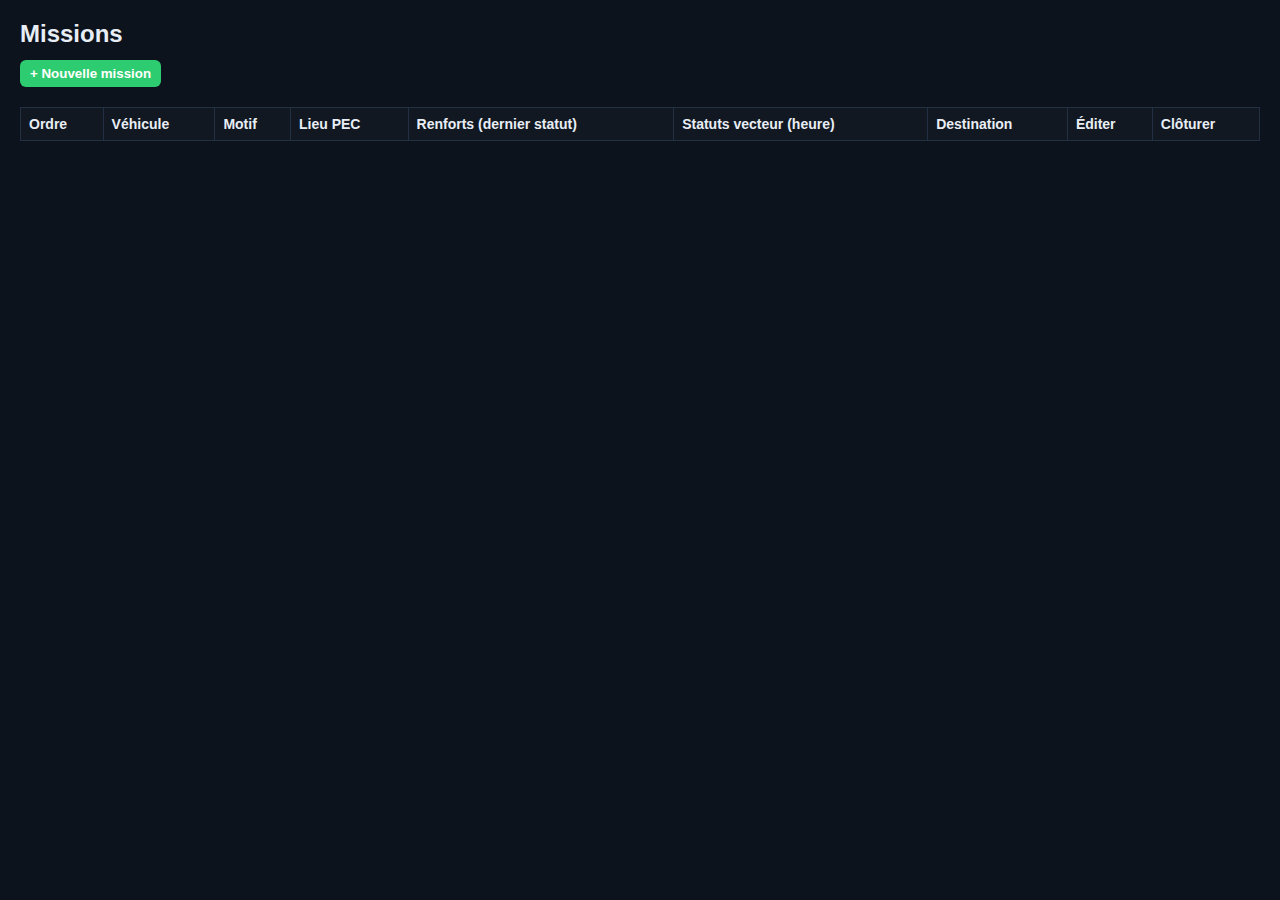
<file: missions.html>
<!DOCTYPE html>
<html lang="fr">
<head>
<meta charset="utf-8">
<meta name="viewport" content="width=device-width,initial-scale=1">
<title>Missions</title>
<style>
  body{background:#0d131c;color:#e8eef5;font-family:Inter,Segoe UI,sans-serif;margin:0;padding:20px}
  h2{margin:0 0 12px}
  table{width:100%;border-collapse:collapse;margin-top:10px}
  th,td{border:1px solid #223044;padding:8px;text-align:left;font-size:14px;vertical-align:top}
  th{background:#121821;position:sticky;top:0;z-index:1}
  tr:nth-child(even){background:#0f1520}
  .btn{padding:6px 10px;border:none;border-radius:6px;cursor:pointer;color:#fff;font-weight:600}
  .btn-add{background:#2ecc71;margin-bottom:10px}
  .btn-edit{background:#00695c}
  .btn-close{background:#b71c1c}
  .btn-status{background:#1e3a8a;margin:2px;font-size:12px}
  .badge{display:inline-block;padding:2px 8px;border-radius:999px;border:1px solid #2c3d52;font-size:12px;background:#0f1520;margin-right:6px}
  .renf{display:flex;flex-wrap:wrap;gap:6px}
  .mut{color:#9fb2c9}

  /* Modal */
  .modal{display:none;position:fixed;inset:0;background:rgba(0,0,0,0.7);justify-content:center;align-items:center;z-index:100}
  .modal-content{background:#121821;border-radius:10px;padding:18px;min-width:380px;max-width:640px;box-shadow:0 10px 40px rgba(0,0,0,.5)}
  .modal h3{margin:0 0 10px}
  .close-modal{float:right;cursor:pointer;font-size:20px}
  .row{display:grid;grid-template-columns:1fr 1fr;gap:10px}
  .row3{display:grid;grid-template-columns:1fr 1fr 1fr;gap:10px}
  .input-row{margin-bottom:10px}
  label{display:block;margin-bottom:4px;font-weight:600}
  input,select{width:100%;padding:6px;border-radius:6px;border:1px solid #2c3d52;background:#0f1520;color:#fff}
  .suggest{position:relative}
  .suggest-list{position:absolute;z-index:50;left:0;right:0;background:#0f1520;border:1px solid #2c3d52;border-radius:6px;display:none;max-height:220px;overflow:auto}
  .opt{padding:6px 8px;border-bottom:1px solid #2c3d52;cursor:pointer}
  .opt:hover{background:#162235}
</style>
</head>
<body>

<script src="store-bridge.js"></script>

<h2>Missions</h2>
<button class="btn btn-add" onclick="openModal()">+ Nouvelle mission</button>

<table id="missionsTable">
  <thead>
    <tr>
      <th>Ordre</th>
      <th>Véhicule</th>
      <th>Motif</th>
      <th>Lieu PEC</th>
      <th>Renforts (dernier statut)</th>
      <th>Statuts vecteur (heure)</th>
      <th>Destination</th>
      <th>Éditer</th>
      <th>Clôturer</th>
    </tr>
  </thead>
  <tbody></tbody>
</table>

<!-- Modal création / édition -->
<div id="missionModal" class="modal">
  <div class="modal-content">
    <span class="close-modal" onclick="closeModal()">&times;</span>
    <h3 id="modalTitle">Nouvelle mission</h3>

    <div class="row">
      <div class="input-row">
        <label>Véhicule</label>
        <input id="mVeh" placeholder="Ex: AS 55 / LH2">
      </div>
      <div class="input-row">
        <label>Type</label>
        <select id="mType">
          <option value="112">112</option>
          <option value="TMS">TMS</option>
          <option value="Prévention">Prévention</option>
          <option value="Logistique">Logistique</option>
        </select>
      </div>
    </div>

    <div class="input-row">
      <label>Motif</label>
      <input id="mMotif" placeholder="Motif du transport">
    </div>

    <div class="row">
      <div class="input-row">
        <label>Lieu de PEC – Rue</label>
        <input id="mRue" placeholder="Rue">
      </div>
      <div class="input-row">
        <label>Numéro / Boîte</label>
        <input id="mNum" placeholder="N° / Boîte">
      </div>
    </div>

    <div class="row">
      <div class="input-row">
        <label>Code postal</label>
        <input id="mCP" maxlength="4" placeholder="Ex: 1310">
      </div>
      <div class="input-row">
        <label>Localité</label>
        <input id="mLocalite" placeholder="Ex: La Hulpe">
      </div>
    </div>

    <div class="input-row">
      <label>Hôpital destination (facultatif)</label>
      <input id="mHopital" placeholder="Commence à taper le nom…">
      <div class="suggest">
        <div id="hospList" class="suggest-list"></div>
      </div>
    </div>

    <div class="input-row">
      <label>Renforts (coche = actif, 2 statuts : Appel / Sur place)</label>
      <div class="row3">
        <label><input type="checkbox" id="rfPompiers"> Pompiers</label>
        <label><input type="checkbox" id="rfPolice"> Police</label>
        <label><input type="checkbox" id="rfSmur"> SMUR</label>
        <label><input type="checkbox" id="rfAmbu"> Ambu 112</label>
        <label><input type="checkbox" id="rfRacs"> RACS</label>
      </div>
    </div>

    <div class="input-row" style="text-align:right">
      <button class="btn btn-add" onclick="saveMission()">Enregistrer</button>
    </div>
  </div>
</div>

<script>
/* ================== Clés Firebase ================== */
const MISSIONS_KEY = "missions_actives";            // source TV & cette page
const ORDER_KEY    = "dispatch_order_numbers";      // réservations numéros d’ordre
const DISPATCH_KEY = "dispatch_parc_vehicules";     // MAJ statut véhicule + km
const HOSP_KEY     = "ref_hospitals";               // cache hôpitaux

/* ================== Etats ================== */
let missions = {};       // {id: {...}}
let orderNumbers = {};   // {"1":"id", "2":"id2", ...}
let dispatchData = {};   // pour MAJ véhicule
let HOSP_CACHE = {};     // {slug: {name,address,cp,localite,lat,lon}}

let editingId = null;

/* ================== Utils ================== */
const z2 = n=>String(n).padStart(2,'0');
const hhmm = (d=new Date()) => `${z2(d.getHours())}:${z2(d.getMinutes())}`;
const esc = s => String(s??"").replace(/[&<>"']/g,m=>({'&':'&amp;','<':'&lt;','>':'&gt;','"':'&quot;',"'":'&#39;'}[m]));
const slug = s => (s||"").toLowerCase().normalize('NFD').replace(/[\u0300-\u036f]/g,'').replace(/[^a-z0-9]+/g,' ').trim().replace(/\s+/g,'-');

function lastStatus(obj){ // retourne dernier label avec heure
  if(!obj) return "";
  const labels = Object.keys(obj);
  if(!labels.length) return "";
  // enregistrements au fil des clics : on affiche le dernier posé
  const last = labels.reduce((acc,k)=> acc.time && obj[k] < acc.time ? acc : {label:k, time:obj[k]} , {label:"",time:""});
  return `${last.label} ${last.time||""}`.trim();
}

/* ================== Flows ================== */
const FLOW_112 = ["Appel","Départ","Sur place","En charge vers hôpital","À l'hôpital","Retour disponible","Retour indisponible","Rentré au poste"];
const FLOW_TMS = ["Départ","Sur place","En charge vers destination","À destination","Retour disponible","Retour indisponible","Rentré au poste"];

/* ================== Numéros d’ordre ================== */
async function loadOrders(){ orderNumbers = await readKey(ORDER_KEY) || {}; }
async function saveOrders(){ await updateKey(ORDER_KEY, orderNumbers); }
function nextOrderNumber(max=99){
  for(let i=1;i<=max;i++){ const s=String(i); if(!orderNumbers[s]) return s; }
  return null;
}
async function releaseOrderNumber(missionId){
  for(const [num,id] of Object.entries(orderNumbers)){
    if(id===missionId){ delete orderNumbers[num]; await saveOrders(); return; }
  }
}

/* ================== Hôpitaux (cache + recherche) ================== */
async function loadHospCache(){ HOSP_CACHE = await readKey(HOSP_KEY) || {}; }
function showHospList(items){
  const box = document.getElementById('hospList');
  if(!items?.length){ box.style.display='none'; box.innerHTML=''; return; }
  box.innerHTML = items.map(it=>`
    <div class="opt" data-sl="${esc(it.slug)}">
      <div style="font-weight:700">${esc(it.name)}</div>
      <div class="mut" style="font-size:12px">${esc([it.address, it.cp, it.localite].filter(Boolean).join(' '))}</div>
    </div>`).join("");
  box.style.display='block';
  box.querySelectorAll('.opt').forEach(el=>{
    el.onclick = ()=>{
      const s = el.dataset.sl;
      const h = HOSP_CACHE[s];
      if(!h) return;
      document.getElementById('mHopital').value = h.name;
      // Pré-remplit destination (si tu gardes la même structure PEC/dest)
      document.getElementById('mRue').value = h.address || "";
      document.getElementById('mNum').value = "";
      document.getElementById('mCP').value = h.cp || "";
      document.getElementById('mLocalite').value = h.localite || "";
      box.style.display='none';
    };
  });
}
async function searchHospitalOnline(q){
  const url = `https://nominatim.openstreetmap.org/search?format=json&addressdetails=1&limit=8&q=${encodeURIComponent(q+' Belgium hospital')}`;
  const r = await fetch(url, { headers:{'Accept-Language':'fr'} });
  const j = await r.json();
  return j.map(o=>{
    const a=o.address||{};
    const name = (a.hospital || a.medical || o.display_name.split(',')[0] || q).trim();
    return {
      slug: slug(name),
      name,
      address: [a.road, a.house_number].filter(Boolean).join(' ') || '',
      cp: a.postcode || '',
      localite: a.town || a.city || a.village || a.municipality || '',
      lat: parseFloat(o.lat), lon: parseFloat(o.lon)
    };
  });
}
async function findHospitals(q){
  q = (q||"").trim(); if(q.length<2) return [];
  const qslug = slug(q);
  const cached = Object.values(HOSP_CACHE).filter(h =>
    slug(h.name).includes(qslug) || (h.localite && slug(h.localite).includes(qslug))
  ).slice(0,8);
  if(cached.length) return cached.map(h=>({...h, slug: slug(h.name)}));
  const online = await searchHospitalOnline(q);
  if(online.length){
    online.forEach(h=>{
      const s = slug(h.name);
      if(!HOSP_CACHE[s]) HOSP_CACHE[s]=h;
    });
    await updateKey(HOSP_KEY, HOSP_CACHE);
  }
  return online;
}
// brancher l’input
let hospDebounce;
document.getElementById('mHopital').addEventListener('input', e=>{
  clearTimeout(hospDebounce);
  const q=e.target.value;
  hospDebounce=setTimeout(async ()=>{
    const res = await findHospitals(q);
    showHospList(res);
  }, 200);
});
document.addEventListener('click', (e)=>{
  if(!document.getElementById('hospList').contains(e.target) && e.target.id!=="mHopital"){
    document.getElementById('hospList').style.display='none';
  }
});

/* ================== Modal ================== */
function openModal(id=null){
  editingId = id;
  document.getElementById('missionModal').style.display='flex';
  document.getElementById('modalTitle').textContent = id ? "Éditer mission" : "Nouvelle mission";
}
function closeModal(){
  document.getElementById('missionModal').style.display='none';
  ['mVeh','mMotif','mRue','mNum','mCP','mLocalite','mHopital'].forEach(id=>document.getElementById(id).value='');
  ['rfPompiers','rfPolice','rfSmur','rfAmbu','rfRacs'].forEach(id=>document.getElementById(id).checked=false);
}

/* ================== TV bridge ================== */
function toTvPayload(m){
  // On envoie CP/ville du lieu PEC par défaut (ou de destination si à l’hôpital / en charge)
  let cp = m.adresse?.cp || "";
  let loc = m.adresse?.ville || "";
  if (m.statutActuel==="En charge vers hôpital" || m.statutActuel==="À l'hôpital"){
    cp = m.dest?.cp || cp;
    loc = m.dest?.ville || loc;
  }
  return {
    id: m.id,
    order: m.order,
    type: m.type || "",
    statut: m.statutActuel || "",
    vehicule: m.veh || "",
    equipage: [m.XO,m.S,m.PS].filter(Boolean).join(' / ') || "",
    code_postal: cp,
    localite: loc,
    lat: m.dest?.lat || m.adresse?.lat || null,
    lon: m.dest?.lon || m.adresse?.lon || null,
    timestamp: Date.now()
  };
}
async function publishMissionToTv(m){ await updateKey(MISSIONS_KEY, { [m.id]: toTvPayload(m) }); }
async function updateMissionOnTv(m){ await updateKey(MISSIONS_KEY, { [m.id]: toTvPayload(m) }); }
async function removeMissionFromTv(id){ await updateKey(MISSIONS_KEY, { [id]: null }); }

/* ================== CRUD Missions ================== */
function normalizeMissionBase(id, orderNum, form){
  const renfortsInit = (type)=>({
    pompiers: { actif: form.rfPompiers, appel:"", sur_place:"" },
    police:   { actif: form.rfPolice,   appel:"", sur_place:"" },
    smur:     { actif: form.rfSmur,     appel:"", sur_place:"" },
    ambu:     { actif: form.rfAmbu,     appel:"", sur_place:"" },
    racs:     { actif: form.rfRacs,     appel:"", sur_place:"" }
  });

  const m = {
    id, order: orderNum,
    veh: form.veh, type: form.type, motif: form.motif,
    adresse: { rue: form.rue, num: form.num, cp: form.cp, ville: form.localite },
    dest: {}, // rempli si hôpital choisi
    renforts: renfortsInit(form.type),
    statuts: {}, statutActuel: "",
    kmDep: "", kmRet: "", done:false,
    timestamp: Date.now()
  };

  if (form.hopital && HOSP_CACHE[slug(form.hopital)]){
    const h = HOSP_CACHE[slug(form.hopital)];
    m.dest = { hopital:h.name, address:h.address, cp:h.cp, ville:h.localite, lat:h.lat, lon:h.lon };
  }

  // Statut initial
  if (form.type==="112"){
    m.statuts["Appel"] = hhmm();
    m.statutActuel = "Appel";
    // Renforts cochés : marquer "Appel" simultané
    Object.entries(m.renforts).forEach(([k,v])=>{
      if(v.actif) v.appel = m.statuts["Appel"];
    });
  }else{
    // TMS commence sans "Appel"
    m.statutActuel = "";
  }

  return m;
}

async function saveMission(){
  const form = {
    veh: document.getElementById('mVeh').value.trim(),
    type: document.getElementById('mType').value,
    motif: document.getElementById('mMotif').value.trim(),
    rue: document.getElementById('mRue').value.trim(),
    num: document.getElementById('mNum').value.trim(),
    cp:  document.getElementById('mCP').value.trim(),
    localite: document.getElementById('mLocalite').value.trim(),
    hopital: document.getElementById('mHopital').value.trim(),
    rfPompiers: document.getElementById('rfPompiers').checked,
    rfPolice:   document.getElementById('rfPolice').checked,
    rfSmur:     document.getElementById('rfSmur').checked,
    rfAmbu:     document.getElementById('rfAmbu').checked,
    rfRacs:     document.getElementById('rfRacs').checked
  };
  if(!form.veh){ alert("Indique un véhicule"); return; }
  if(!form.motif){ alert("Motif requis"); return; }

  // Numéro d’ordre
  const orderNum = nextOrderNumber();
  if(!orderNum){ alert("Aucun numéro d’ordre disponible."); return; }

  const id = String(Date.now());
  const m = normalizeMissionBase(id, orderNum, form);

  // Réserver ordre + enregistrer mission live
  orderNumbers[orderNum] = id; await saveOrders();
  missions[id] = m;

  // MAJ dispatch : véhicule Sorti
  try{
    dispatchData[form.veh] = dispatchData[form.veh] || {};
    dispatchData[form.veh].statut = "Sorti";
    await updateKey(DISPATCH_KEY, { [form.veh]: dispatchData[form.veh] });
  }catch{}

  // Publier à la TV
  await publishMissionToTv(m);

  closeModal();
  renderTable();
}

/* Renforts: toggle "Appel"/"Sur place" */
async function setRenfortStatus(id, key, which){
  const m = missions[id]; if(!m) return;
  m.renforts = m.renforts || {};
  m.renforts[key] = m.renforts[key] || {actif:true, appel:"", sur_place:""};
  if(which==="Appel") m.renforts[key].appel = hhmm();
  if(which==="Sur place") m.renforts[key].sur_place = hhmm();
  await updateKey(MISSIONS_KEY, { [id]: toTvPayload(m) }); // pour la TV on enverra l’état global
  renderTable();
}

/* Statuts vecteur */
async function setStatut(id, st){
  const m = missions[id]; if(!m) return;
  const flow = (m.type==="112") ? FLOW_112 : FLOW_TMS;
  if(!flow.includes(st)) return;
  m.statuts = m.statuts || {};
  m.statuts[st] = hhmm();
  m.statutActuel = st;
  await updateKey(MISSIONS_KEY, { [id]: toTvPayload(m) });
  renderTable();
}

/* Edition (ajout renfort / hôpital) */
async function editMission(id){
  const m = missions[id]; if(!m) return;
  const h = prompt("Hôpital destination (laisser vide si inchangé):", m.dest?.hopital||"");
  if(h){
    // si cache connu, on enrichit
    const s = slug(h);
    if(HOSP_CACHE[s]){
      const o = HOSP_CACHE[s];
      m.dest = { hopital:o.name, address:o.address, cp:o.cp, ville:o.localite, lat:o.lat, lon:o.lon };
    }else{
      m.dest = { hopital:h };
    }
  }
  const rf = prompt("Ajouter un renfort ? (pompiers/police/smur/ambu/racs)");
  if(rf && ["pompiers","police","smur","ambu","racs"].includes(rf)){
    m.renforts = m.renforts || {};
    m.renforts[rf] = m.renforts[rf] || {actif:false,appel:"",sur_place:""};
    m.renforts[rf].actif = true;
  }
  await updateKey(MISSIONS_KEY, { [id]: toTvPayload(m) });
  renderTable();
}

/* Clôture : demande km, libère ordre, retire de TV et met à jour dispatch */
async function closeMission(id){
  const m = missions[id]; if(!m) return;
  const km = prompt("Kilométrage final du vecteur :");
  if(km===null) return;
  const kmNum = parseInt(km,10);
  if(!(kmNum>0)){ alert("Kilométrage invalide."); return; }

  // MAJ dispatch: km + dispo/indispo selon dernier statut
  try{
    const v = m.veh;
    dispatchData[v] = dispatchData[v] || {};
    dispatchData[v].km = String(kmNum);
    const last = m.statutActuel || "";
    if (last==="Retour indisponible"){ dispatchData[v].statut="Indisponible"; }
    else { dispatchData[v].statut="Disponible"; }
    await updateKey(DISPATCH_KEY, { [v]: dispatchData[v] });
  }catch{}

  // Libère order + supprime TV + mémoire locale
  await releaseOrderNumber(id);
  await removeMissionFromTv(id);
  delete missions[id];
  renderTable();
}

/* ================== Rendu tableau ================== */
function renderMissionsRow(m){
  const flow = (m.type==="112") ? FLOW_112 : FLOW_TMS;
  const statusBtns = flow.map(st=>{
    const t = m.statuts?.[st] || "";
    return `<button class="btn btn-status" onclick="setStatut('${m.id}','${st}')">${esc(st)}<br><span class="mut">${esc(t)}</span></button>`;
  }).join('');

  const renf = m.renforts || {};
  const renfHtml = Object.entries(renf)
    .filter(([,v])=>v?.actif)
    .map(([k,v])=>{
      const last = v.sur_place ? `Sur place ${v.sur_place}` : (v.appel ? `Appel ${v.appel}` : "—");
      return `<div class="badge">${esc(k)}</div>
              <div class="mut" style="margin-right:8px">${esc(last)}</div>
              <div style="display:inline-block">
                <button class="btn btn-status" onclick="setRenfortStatus('${m.id}','${k}','Appel')">Appel</button>
                <button class="btn btn-status" onclick="setRenfortStatus('${m.id}','${k}','Sur place')">Sur place</button>
              </div>`;
    }).join('<br>') || "-";

  const lieu = [m.adresse?.cp, m.adresse?.ville].filter(Boolean).join(' ');

  const destTxt = m.dest?.hopital
    ? `${esc(m.dest.hopital)}<br><span class="mut">${esc([m.dest.cp, m.dest.ville].filter(Boolean).join(' '))}</span>`
    : "-";

  return `
    <tr>
      <td><b>${esc(m.order||"")}</b></td>
      <td>${esc(m.veh||"")}</td>
      <td>${esc(m.motif||"")}</td>
      <td>${esc(lieu||"")}</td>
      <td class="renf">${renfHtml}</td>
      <td>${statusBtns}</td>
      <td>${destTxt}</td>
      <td><button class="btn btn-edit" onclick="editMission('${m.id}')">Éditer</button></td>
      <td><button class="btn btn-close" onclick="closeMission('${m.id}')">Clôturer</button></td>
    </tr>`;
}

function renderTable(){
  const tb = document.querySelector('#missionsTable tbody');
  // tri : plus récentes en haut
  const list = Object.values(missions).sort((a,b)=> (b.timestamp||0)-(a.timestamp||0));
  tb.innerHTML = list.map(renderMissionsRow).join('');
}

/* ================== Boot & Sync temps réel ================== */
async function boot(){
  // charge caches
  await Promise.all([loadOrders(), loadHospCache()]);
  // charge dispatch pour MAJ statut véhicule
  dispatchData = await readKey(DISPATCH_KEY) || {};

  // Abonnement missions temps réel
  subscribeKey(MISSIONS_KEY, data=>{
    // Reconstruit missions depuis payload TV (idempotent)
    const m = {};
    Object.entries(data||{}).forEach(([id, row])=>{
      if(id.startsWith('_') || row==null) return;
      // On garde l’info TV (minimale) et merge si local plus riche
      m[id] = { ...(missions[id]||{}), id, order:row.order, type:row.type, veh:row.vehicule, statutActuel:row.statut, timestamp:row.timestamp };
      // CP/ville TV pour affichage si pas mieux
      m[id].adresse = m[id].adresse || {};
      if(row.code_postal) m[id].adresse.cp = row.code_postal;
      if(row.localite)    m[id].adresse.ville = row.localite;
    });
    missions = m;
    renderTable();
  });
}
boot();
</script>
</body>
</html>
</file>
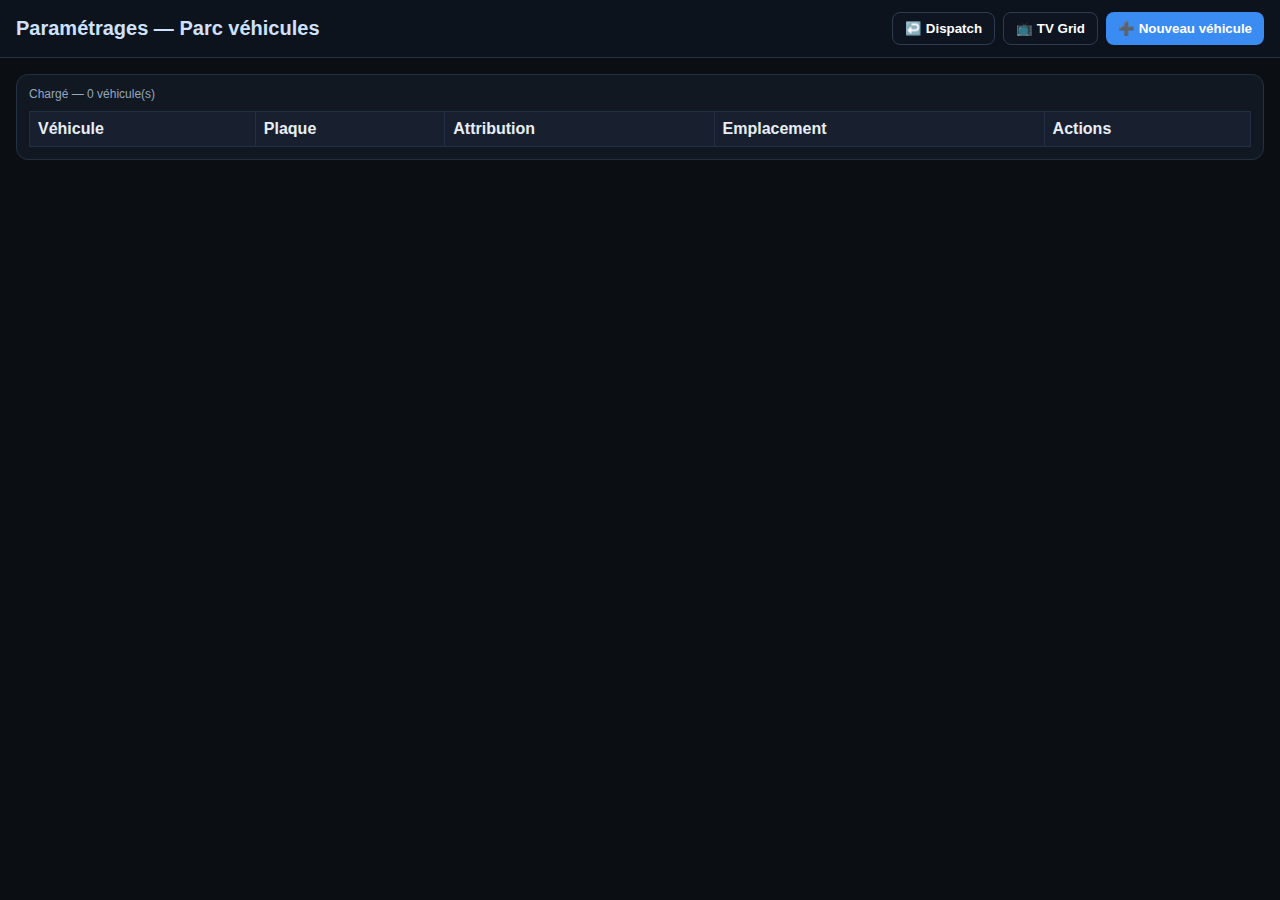
<file: parametres.html>
<!DOCTYPE html>
<html lang="fr">
<head>
<meta charset="utf-8">
<meta name="viewport" content="width=device-width,initial-scale=1">
<title>Paramétrages — Parc véhicules</title>
<style>
  :root{ --bg:#0b0f14; --panel:#121821; --line:#223044; --txt:#e8eef5; --mut:#93a7bf; --accent:#3a8bf2; }
  html,body{margin:0;background:var(--bg);color:var(--txt);font-family:Inter,Segoe UI,Arial,sans-serif}
  header{display:flex;justify-content:space-between;align-items:center;padding:12px 16px;background:#0d131c;border-bottom:1px solid var(--line)}
  header h1{margin:0;font-size:20px;color:#cfe1ff}
  header .right{display:flex;gap:8px}
  .btn{background:var(--accent);border:0;color:#fff;border-radius:8px;padding:8px 12px;cursor:pointer;font-weight:600}
  .btn.ghost{background:#0f1520;border:1px solid #2c3d52}
  .wrap{padding:16px}
  .card{background:var(--panel);border:1px solid var(--line);border-radius:12px;padding:12px}
  table{width:100%;border-collapse:collapse}
  th,td{border:1px solid var(--line);padding:8px;text-align:left}
  th{background:#182030}
  .mut{color:var(--mut);font-size:12px}
  .tag{display:inline-block;padding:2px 8px;border-radius:999px;border:1px solid #2c3d52;font-size:12px}
  .actions{display:flex;gap:8px}
  dialog{border:1px solid #2c3d52;border-radius:12px;background:#0f1520;color:#fff;padding:16px;max-width:520px}
  dialog::backdrop{background:rgba(0,0,0,.5)}
  label{font-size:12px;color:#9fb2c9;display:block;margin-top:10px}
  input,select{width:100%;padding:8px;border-radius:8px;border:1px solid #2c3d52;background:#0b1626;color:#fff;box-sizing:border-box}
  .row{display:grid;grid-template-columns:1fr 1fr;gap:10px}
  @media (max-width:800px){ .row{grid-template-columns:1fr} }
</style>
</head>
<body>

<!-- Auth (désactive si non utilisé) -->
<script>
  // if(!localStorage.getItem("dispatch_idToken")) location.href = "index.html";
</script>

<script src="store-bridge.js"></script>

<header>
  <h1>Paramétrages — Parc véhicules</h1>
  <div class="right">
    <button class="btn ghost" onclick="window.open('dispatch.html','_blank')">↩️ Dispatch</button>
    <button class="btn ghost" onclick="window.open('tv-grid.html','_blank')">📺 TV Grid</button>
    <button class="btn" id="btnAdd">➕ Nouveau véhicule</button>
  </div>
</header>

<div class="wrap">
  <div class="card">
    <div class="mut" id="status">Chargement…</div>
    <table style="margin-top:10px">
      <thead>
        <tr>
          <th>Véhicule</th>
          <th>Plaque</th>
          <th>Attribution</th>
          <th>Emplacement</th>
          <th>Actions</th>
        </tr>
      </thead>
      <tbody id="tbody"></tbody>
    </table>
  </div>
</div>

<!-- Modal add/edit -->
<dialog id="vehDialog">
  <form id="vehForm" method="dialog">
    <h3 id="dlgTitle" style="margin:0 0 8px 0">Nouveau véhicule</h3>
    <div class="row">
      <div>
        <label>Nom / ID du véhicule (ex: AS 55)</label>
        <input id="f_id" placeholder="AS 55" required>
      </div>
      <div>
        <label>Plaque</label>
        <input id="f_plaque" placeholder="1-ABC-123">
      </div>
    </div>
    <div class="row">
      <div>
        <label>Attribution</label>
        <select id="f_attr">
          <option value="">—</option>
          <option>LH1</option><option>LH2</option><option>LH3</option><option>LH4</option>
          <option>LH5</option><option>LH6</option><option>LH7</option><option>LH8</option>
          <option>TMS</option><option>PREV</option><option>OFF</option>
        </select>
      </div>
      <div>
        <label>Emplacement</label>
        <select id="f_place"></select>
      </div>
    </div>

    <div style="display:flex;justify-content:flex-end;gap:8px;margin-top:14px">
      <button class="btn ghost" type="button" onclick="vehDialog.close()">Annuler</button>
      <button class="btn" type="submit">Enregistrer</button>
    </div>
    <input type="hidden" id="f_mode" value="add">
    <input type="hidden" id="f_origId" value="">
    <input type="hidden" id="f_origEmp" value="">
  </form>
</dialog>

<script>
/* ======== Constantes ======== */
const DISPATCH_KEY = "dispatch_parc_vehicules";

/* ======== État ======== */
let state = {};          // document complet
let vehs  = [];          // state._settings.vehs : [{id, plaque, attribution, emplacement}]
const $ = sel => document.querySelector(sel);

/* ======== Helpers ======== */
function ensureSettings(){
  state._settings = state._settings || {};
  state._settings.vehs = state._settings.vehs || [];
  vehs = state._settings.vehs;
}
function setStatus(msg){ $('#status').textContent = msg; }
function emplacementOptions(){
  const opts = [];
  for(let i=1;i<=10;i++) opts.push(`H${i}`);
  for(let i=1;i<=6;i++) opts.push(`G${i}`);
  opts.push('Extérieur');
  return opts;
}
function fillEmplacementSelect(selectEl, value){
  selectEl.innerHTML = `<option value="">—</option>` + emplacementOptions().map(v=>`<option ${v===value?'selected':''}>${v}</option>`).join("");
}
function escapeHTML(s){ return String(s??"").replace(/[&<>"']/g, m=>({'&':'&amp;','<':'&lt;','>':'&gt;','"':'&quot;',"'":'&#39;'}[m])); }
function findVehById(id){ return vehs.find(x=>x.id===id) || null; }
function findVehByEmplacement(emp, exceptId=null){
  if(!emp) return null;
  const e = emp.trim();
  return vehs.find(v => (v.emplacement||"").trim()===e && v.id!==exceptId) || null;
}

/* ======== Chargement ======== */
async function loadAll(){
  if(typeof readKey!=='function'){ alert("store-bridge.js manquant ou incomplet."); return; }
  try{
    state = await readKey(DISPATCH_KEY) || {};
    ensureSettings();
    renderTable();
    setStatus(`Chargé — ${vehs.length} véhicule(s)`);
  }catch(e){
    console.error(e);
    setStatus("Erreur de lecture.");
  }
}

/* ======== Rendu ======== */
function renderTable(){
  const tb = $('#tbody'); tb.innerHTML = "";
  vehs.forEach(v=>{
    const tr = document.createElement('tr');
    tr.innerHTML = `
      <td><span class="tag">${escapeHTML(v.id)}</span></td>
      <td>${escapeHTML(v.plaque||"")}</td>
      <td>${escapeHTML(v.attribution||"")}</td>
      <td>${escapeHTML(v.emplacement||"")}</td>
      <td class="actions">
        <button class="btn ghost" onclick="onEdit('${encodeURIComponent(v.id)}')">Éditer</button>
        <button class="btn ghost" onclick="onRemove('${encodeURIComponent(v.id)}')">Supprimer</button>
      </td>
    `;
    tb.appendChild(tr);
  });
}

/* ======== Actions ======== */
function onAdd(){
  $('#dlgTitle').textContent = "Nouveau véhicule";
  $('#f_mode').value = "add";
  $('#f_origId').value = "";
  $('#f_origEmp').value = "";
  $('#f_id').value = "";
  $('#f_plaque').value = "";
  $('#f_attr').value = "";
  fillEmplacementSelect($('#f_place'), "");
  vehDialog.showModal();
}

function onEdit(encId){
  const id = decodeURIComponent(encId);
  const v = findVehById(id); if(!v) return;
  $('#dlgTitle').textContent = "Éditer le véhicule";
  $('#f_mode').value = "edit";
  $('#f_origId').value = v.id;
  $('#f_origEmp').value = v.emplacement || "";
  $('#f_id').value = v.id;
  $('#f_plaque').value = v.plaque||"";
  $('#f_attr').value = v.attribution||"";
  fillEmplacementSelect($('#f_place'), v.emplacement||"");
  vehDialog.showModal();
}

async function onRemove(encId){
  const id = decodeURIComponent(encId);
  if(!confirm(`Supprimer ${id} ?`)) return;
  const idx = vehs.findIndex(x=>x.id===id);
  if(idx>=0) vehs.splice(idx,1);
  await saveAll();
  renderTable();
}

/* ======== Soumission (avec unicité & échange) ======== */
$('#vehForm').addEventListener('submit', async (e)=>{
  e.preventDefault();
  const mode = $('#f_mode').value;
  const origId = $('#f_origId').value;
  const origEmp = $('#f_origEmp').value || "";
  const obj = {
    id: $('#f_id').value.trim(),
    plaque: $('#f_plaque').value.trim(),
    attribution: $('#f_attr').value || "",
    emplacement: $('#f_place').value || ""
  };
  if(!obj.id){ alert("Nom / ID requis"); return; }

  // Unicité de l'ID
  if(mode==="add" && vehs.some(v=>v.id===obj.id)){
    alert("Un véhicule avec ce nom existe déjà."); return;
  }
  if(mode==="edit" && obj.id!==origId && vehs.some(v=>v.id===obj.id)){
    alert("Un véhicule avec ce nom existe déjà."); return;
  }

  // Unicité de l'emplacement + logique d'échange
  const conflict = findVehByEmplacement(obj.emplacement, mode==="edit" ? origId : null);
  if(conflict && obj.emplacement){
    if(mode==="edit"){
      const wantSwap = confirm(`L'emplacement ${obj.emplacement} est déjà attribué à ${conflict.id}.\n\nSouhaitez-vous ÉCHANGER les emplacements entre ${origId} et ${conflict.id} ?`);
      if(!wantSwap) return; // abandon
      // Échange : conflict prend l'ancien emplacement de ce véhicule
      const conflictIdx = vehs.findIndex(v=>v.id===conflict.id);
      if(conflictIdx>=0) vehs[conflictIdx].emplacement = origEmp || "";
      // Le véhicule édité prendra obj.emplacement (voir plus bas)
    }else{ // add
      const takeOver = confirm(`L'emplacement ${obj.emplacement} est déjà attribué à ${conflict.id}.\n\nSouhaitez-vous le retirer de ${conflict.id} et l'attribuer à ce nouveau véhicule ?`);
      if(!takeOver) return;
      // Nouveau véhicule prend l'emplacement ; l'autre est libéré
      const conflictIdx = vehs.findIndex(v=>v.id===conflict.id);
      if(conflictIdx>=0) vehs[conflictIdx].emplacement = "";
    }
  }

  if(mode==="add"){
    vehs.push(obj);
  }else{
    const i = vehs.findIndex(v=>v.id===origId);
    if(i<0){ alert("Véhicule introuvable."); return; }
    // si renommage, migrer l’état courant (state[vehId])
    if(state[origId] && obj.id!==origId){
      state[obj.id] = state[origId];
      delete state[origId];
    }
    vehs[i] = obj;
  }

  await saveAll();
  vehDialog.close();
  renderTable();
});

/* ======== Sauvegarde ======== */
async function saveAll(){
  ensureSettings();
  state._settings.vehs = vehs;
  setStatus("Sauvegarde…");
  try{
    if(typeof writeKey==='function'){
      await writeKey(DISPATCH_KEY, state);
    }else if(typeof patchKey==='function'){
      await patchKey(DISPATCH_KEY, state);
    }else{
      localStorage.setItem(DISPATCH_KEY, JSON.stringify(state));
    }
    setStatus("Sauvegardé ✔︎");
  }catch(e){
    console.error(e);
    setStatus("Erreur de sauvegarde.");
  }
}

/* ======== Sync & Boot ======== */
document.getElementById('btnAdd').addEventListener('click', onAdd);
window.addEventListener('storage', (e)=>{
  if(e.key===DISPATCH_KEY){
    try{ state = JSON.parse(e.newValue||"{}"); ensureSettings(); renderTable(); setStatus(`Synchro — ${vehs.length} véhicule(s)`); }catch{}
  }
});
loadAll();
</script>
</body>
</html>
</file>
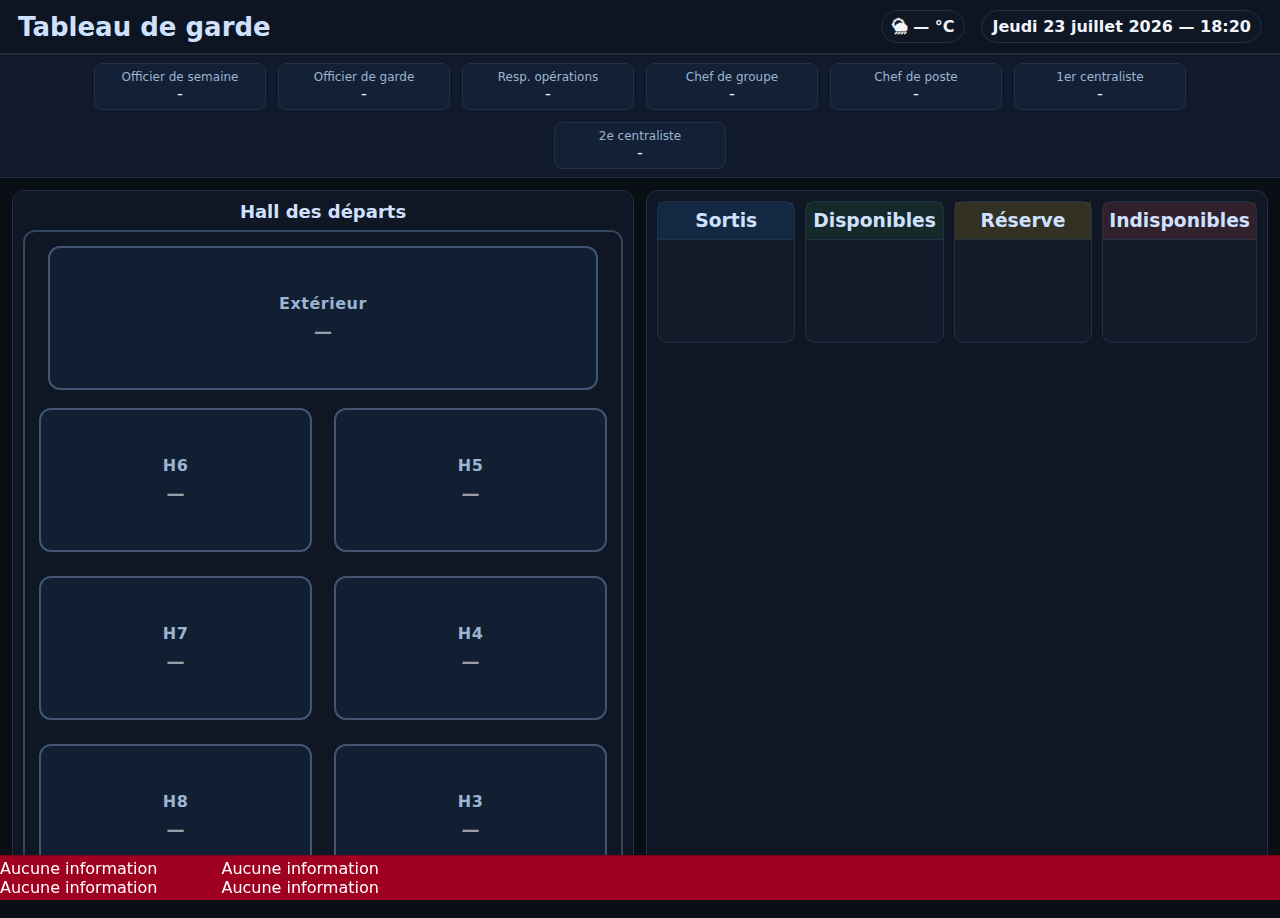
<file: tv-grid.html>
<!doctype html>
<html lang="fr">
<head>
<meta charset="utf-8" />
<meta name="viewport" content="width=device-width, initial-scale=1" />
<title>Tableau de garde – TV</title>
<style>
  :root{
    --bg:#0a0f16; --panel:#121821; --line:#1f2c3e;
    --text:#f1f5fa; --muted:#9bb5d3; --accent:#3a8bf2;
    /* Statuts véhicules */
    --ok:#2e7d32;        /* Disponible */
    --info:#1976d2;      /* Sorti */
    --warn:#f4b400;      /* Réserve */
    --bad:#e74c3c;       /* Indisponible */
    /* Code couleur statuts missions (référentiel commun) */
    --st-depart:#00c2ff;         /* Départ */
    --st-surplace:#2ecc71;       /* Sur place */
    --st-enroute:#ffb300;        /* En route hôpital */
    --st-hopital:#8e44ad;        /* À l'hôpital */
    --st-retour-dispo:#64dd17;   /* Retour disponible */
    --st-retour-indispo:#e53935; /* Retour indisponible */
    --ticker-bg:#a00020; --ticker-fg:#fff;
  }
  html,body{margin:0;height:100%;background:var(--bg);color:var(--text);font-family:Segoe UI,Inter,system-ui,sans-serif;overflow:hidden}

  /* Header */
  .header{display:flex;justify-content:space-between;align-items:center;padding:10px 18px;background:#0d1523;border-bottom:2px solid var(--line)}
  .header h1{margin:0;font-size:26px;color:#cfe1ff}
  .head-right{display:flex;gap:16px;align-items:center}
  .pill{background:#0f1624;border:1px solid #223146;border-radius:999px;padding:6px 10px;font-weight:600}

  /* Roles strip */
  .roles{display:flex;flex-wrap:wrap;gap:12px;justify-content:center;padding:8px 16px;background:#101a2a;border-bottom:1px solid var(--line)}
  .role{background:#142035;border:1px solid #223146;border-radius:8px;padding:6px 10px;min-width:150px;text-align:center}
  .role span{display:block;color:var(--muted);font-size:12px}

  /* Main split */
  .main{display:grid;grid-template-columns:1fr 1fr;gap:12px;height:calc(100vh - 160px);padding:12px;box-sizing:border-box;overflow:hidden}
  .leftPane,.rightPane{background:#0f1624;border:1px solid #223146;border-radius:12px;padding:10px;overflow:auto}

  /* Hall */
  .section-title{margin:0 0 8px 0;color:#cfe1ff;font-size:18px;text-align:center}
  .hall-frame{border:2px solid #33465f;border-radius:12px;padding:14px}
  .ext-row{display:flex;justify-content:center;margin-bottom:18px}
  .slot.ext{width:92%}

  .hall-grid{display:grid;grid-template-columns:1fr 1fr;column-gap:22px;row-gap:24px;margin-top:6px}
  .stack{display:flex;flex-direction:column;gap:24px}
  .slot{
    background:#121e31;border:2px solid #425672;border-radius:12px;
    padding:10px 12px;min-height:120px;                 /* ↑ plus haut */
    display:flex;flex-direction:column;align-items:center;justify-content:center;text-align:center
  }
  .slot .code{color:var(--muted);font-weight:700;letter-spacing:.5px;margin-bottom:8px}
  .slot .veh{font-size:18px;font-weight:800}
  .slot .sub{font-size:12px;color:#b8c9e0;margin-top:4px}
  .slot.ok{box-shadow:0 0 0 3px rgba(46,125,50,.35) inset}
  .slot.info{box-shadow:0 0 0 3px rgba(25,118,210,.35) inset}
  .slot.bad{box-shadow:0 0 0 3px rgba(231,76,60,.45) inset}
  .slot.reserve{box-shadow:0 0 0 3px rgba(244,180,0,.45) inset}

  /* Right columns (no emplacement line) */
  .cols{display:grid;grid-template-columns:repeat(4,1fr);gap:10px}
  .col{background:#121b2a;border:1px solid #223146;border-radius:10px;display:flex;flex-direction:column;min-height:140px}
  .col h3{margin:0;padding:8px 6px;text-align:center;border-bottom:1px solid #223146;color:#cfe1ff}
  .col h3.ok{background:rgba(46,125,50,.15)}
  .col h3.info{background:rgba(25,118,210,.15)}
  .col h3.reserve{background:rgba(244,180,0,.15)}
  .col h3.bad{background:rgba(231,76,60,.15)}
  .list{padding:8px;display:flex;flex-direction:column;gap:8px}
  .vehCard{background:#1a2436;border:1px solid #2b3a51;border-radius:10px;padding:8px;text-align:center}
  .vehCard .name{font-weight:800}
  .vehCard .line{font-size:12px;color:#9bb5d3}

  /* Banner */
  .banner{position:absolute;left:0;right:0;bottom:0;height:44px;background:var(--ticker-bg);color:var(--ticker-fg);display:flex;align-items:center;overflow:hidden;border-top:1px solid #7a0016}
  .track{display:flex;gap:64px;white-space:nowrap;will-change:transform}
  .scroll{animation:marq 45s linear infinite}
  @keyframes marq{from{transform:translateX(0)}to{transform:translateX(-50%)}}
  .chunk{display:flex;align-items:center;gap:10px}
  .tag{background:#7a0016;border:1px solid #ffb3c1;border-radius:6px;padding:2px 8px;font-weight:800}
</style>
</head>
<body>

<script src="store-bridge.js"></script>

<div class="header">
  <h1>Tableau de garde</h1>
  <div class="head-right">
    <div id="meteo" class="pill">🌦 — °C</div>
    <div id="datetime" class="pill">--:--</div>
  </div>
</div>

<div id="roles" class="roles">Chargement des rôles…</div>

<div class="main">
  <!-- LEFT: HALL DES DÉPARTS -->
  <div class="leftPane">
    <h2 class="section-title">Hall des départs</h2>
    <div class="hall-frame">
      <div class="ext-row">
        <div class="slot ext" id="slot-EXT">
          <div class="code">Extérieur</div>
          <div class="veh" style="opacity:.6">—</div>
        </div>
      </div>

      <div class="hall-grid">
        <!-- Colonne gauche : H6→H10 -->
        <div class="stack">
          <div class="slot" id="slot-H6"><div class="code">H6</div><div class="veh" style="opacity:.6">—</div></div>
          <div class="slot" id="slot-H7"><div class="code">H7</div><div class="veh" style="opacity:.6">—</div></div>
          <div class="slot" id="slot-H8"><div class="code">H8</div><div class="veh" style="opacity:.6">—</div></div>
          <div class="slot" id="slot-H9"><div class="code">H9</div><div class="veh" style="opacity:.6">—</div></div>
          <div class="slot" id="slot-H10"><div class="code">H10</div><div class="veh" style="opacity:.6">—</div></div>
        </div>
        <!-- Colonne droite : H5→H1 -->
        <div class="stack">
          <div class="slot" id="slot-H5"><div class="code">H5</div><div class="veh" style="opacity:.6">—</div></div>
          <div class="slot" id="slot-H4"><div class="code">H4</div><div class="veh" style="opacity:.6">—</div></div>
          <div class="slot" id="slot-H3"><div class="code">H3</div><div class="veh" style="opacity:.6">—</div></div>
          <div class="slot" id="slot-H2"><div class="code">H2</div><div class="veh" style="opacity:.6">—</div></div>
          <div class="slot" id="slot-H1"><div class="code">H1</div><div class="veh" style="opacity:.6">—</div></div>
        </div>
      </div>
    </div>
  </div>

  <!-- RIGHT: STATUTS (sans emplacements) -->
  <div class="rightPane">
    <div class="cols">
      <div class="col"><h3 class="info">Sortis</h3><div id="col-sortis" class="list"></div></div>
      <div class="col"><h3 class="ok">Disponibles</h3><div id="col-dispo" class="list"></div></div>
      <div class="col"><h3 class="reserve">Réserve</h3><div id="col-reserve" class="list"></div></div>
      <div class="col"><h3 class="bad">Indisponibles</h3><div id="col-indispo" class="list"></div></div>
    </div>
  </div>
</div>

<!-- Bannière -->
<div class="banner">
  <div class="track">
    <div id="band1" class="scroll"></div>
    <div id="band2" class="scroll" aria-hidden="true"></div>
  </div>
</div>

<script>
if(typeof readKey!=='function'){ alert("store-bridge.js manquant"); }

const KEY="dispatch_parc_vehicules";
let data={};

const $ = s => document.querySelector(s);
const esc = s => String(s??"").replace(/[&<>"']/g,m=>({'&':'&amp;','<':'&lt;','>':'&gt;','"':'&quot;',"'":'&#39;'}[m]));

/* date + heure */
function tick(){
  const d=new Date();
  const jours=["Dimanche","Lundi","Mardi","Mercredi","Jeudi","Vendredi","Samedi"];
  const mois=["janvier","février","mars","avril","mai","juin","juillet","août","septembre","octobre","novembre","décembre"];
  $('#datetime').textContent=
    `${jours[d.getDay()]} ${String(d.getDate()).padStart(2,'0')} ${mois[d.getMonth()]} ${d.getFullYear()} — `+
    d.toLocaleTimeString('fr-FR',{hour:'2-digit',minute:'2-digit'});
}
setInterval(tick,1000); tick();

/* meteo La Hulpe */
async function meteo(){
  try{
    const r=await fetch("https://api.open-meteo.com/v1/forecast?latitude=50.73&longitude=4.48&current=temperature_2m,weather_code&timezone=Europe/Brussels",{cache:"no-store"});
    const j=await r.json(); const t=j.current?.temperature_2m; const c=j.current?.weather_code;
    const map={0:"☀️",1:"🌤️",2:"⛅",3:"☁️",45:"🌫️",48:"🌫️",51:"🌦️",53:"🌦️",61:"🌧️",63:"🌧️",65:"🌧️",71:"❄️",95:"⛈️"};
    $('#meteo').textContent=`${map[c]||"🌤️"} ${t}°C La Hulpe`;
  }catch{}
}
meteo(); setInterval(meteo, 10*60*1000);

/* roles */
const roleLabels={
  officier_semaine:"Officier de semaine",
  officier_garde:"Officier de garde",
  responsable_operations:"Resp. opérations",
  chef_groupe:"Chef de groupe",
  chef_poste:"Chef de poste",
  centraliste_1:"1er centraliste",
  centraliste_2:"2e centraliste"
};
function renderRoles(){
  const r=data._roles||{};
  $('#roles').innerHTML = Object.entries(roleLabels)
    .map(([k,l])=>`<div class="role"><span>${l}</span>${esc(r[k]||"-")}</div>`).join("");
}

/* hall */
function slotClassForStatus(s){
  if(s==="Disponible") return "ok";
  if(s==="Indisponible") return "bad";
  if(s==="Sorti") return "info";
  if(s==="Réserve") return "reserve";
  return "";
}
const H_SLOTS=["H6","H7","H8","H9","H10","H5","H4","H3","H2","H1"];
function clearHall(){
  $("#slot-EXT").innerHTML=`<div class="code">Extérieur</div><div class="veh" style="opacity:.6">—</div>`;
  H_SLOTS.forEach(h=>{
    const el=$(`#slot-${h}`);
    if(el) el.innerHTML = `<div class="code">${h}</div><div class="veh" style="opacity:.6">—</div>`;
    el?.classList.remove("ok","info","bad","reserve");
  });
}
function renderHall(){
  clearHall();
  const list=(data._settings?.vehs)||[];
  list.forEach(v=>{
    const d=data[v.id]||{};
    const emp=(v.emplacement||"").trim();
    const target = /ext/i.test(emp) ? "#slot-EXT" : `#slot-${emp}`;
    const box=$(target);
    if(!box) return;
    const cl=slotClassForStatus(d.statut||"");
    box.classList.remove("ok","info","bad","reserve");
    if(cl) box.classList.add(cl);
    box.innerHTML = `
      <div class="code">${/ext/i.test(emp)?"Extérieur":esc(emp||"")}</div>
      <div class="veh">${esc(d.name||v.id)}</div>
      <div class="sub">${d.attribution?`[${esc(d.attribution)}] `:""}${esc(d.plaque||"")}</div>
    `;
  });
}

/* Colonnes à droite (pas d’emplacement) */
function renderCols(){
  $("#col-sortis").innerHTML="";
  $("#col-dispo").innerHTML="";
  $("#col-reserve").innerHTML="";
  $("#col-indispo").innerHTML="";
  const vehs=(data._settings?.vehs)||[];
  vehs.forEach(v=>{
    const d=data[v.id]||{};
    let colId=null;
    if(d.statut==="Sorti") colId="col-sortis";
    else if(d.statut==="Disponible") colId="col-dispo";
    else if(d.statut==="Réserve") colId="col-reserve";
    else if(d.statut==="Indisponible") colId="col-indispo";
    if(!colId) return;
    const html=`
      <div class="vehCard">
        <div class="name">${esc(d.name||v.id)}</div>
        <div class="line">${d.attribution?`[${esc(d.attribution)}] `:""}${esc(d.plaque||"")}</div>
      </div>`;
    $(`#${colId}`).insertAdjacentHTML('beforeend',html);
  });
}

/* bannière */
function buildBanner(){
  const notes=data._notes||{};
  const outs=[];
  (data._settings?.vehs||[]).forEach(v=>{
    const d=data[v.id]; if(d?.statut==="Indisponible"){
      let t= (d.name||v.id);
      if(d.attribution) t+=` [${d.attribution}]`;
      if(d.commentaire) t+=` — ${d.commentaire}`;
      outs.push(t);
    }
  });
  const chunks=[];
  if(outs.length) chunks.push(`<span class="tag">VÉHICULE OUT</span><span>${esc(outs.join("  •  "))}</span>`);
  if((notes.materiel||"").trim()) chunks.push(`<span class="tag">MATÉRIEL</span><span>${esc(notes.materiel.replace(/\s+/g,' ').trim())}</span>`);
  if((notes.infos||"").trim())    chunks.push(`<span class="tag">INFOS</span><span>${esc(notes.infos.replace(/\s+/g,' ').trim())}</span>`);
  const content = chunks.length ? chunks.map(c=>`<span class="chunk">${c}</span>`).join('<span class="chunk">|</span>') : `<span class="chunk">Aucune information</span>`;
  const doubled = content + content;
  $('#band1').innerHTML=doubled;
  $('#band2').innerHTML=doubled;
}

/* refresh loop */
async function refresh(){
  try{
    data = await readKey(KEY) || {};
    renderRoles();
    renderHall();
    renderCols();
    buildBanner();
  }catch(e){ console.error(e); }
}
refresh(); setInterval(refresh, 5000);
window.addEventListener('storage', e=>{ if(e.key===KEY) refresh(); });
</script>
</body>
</html>
</file>
